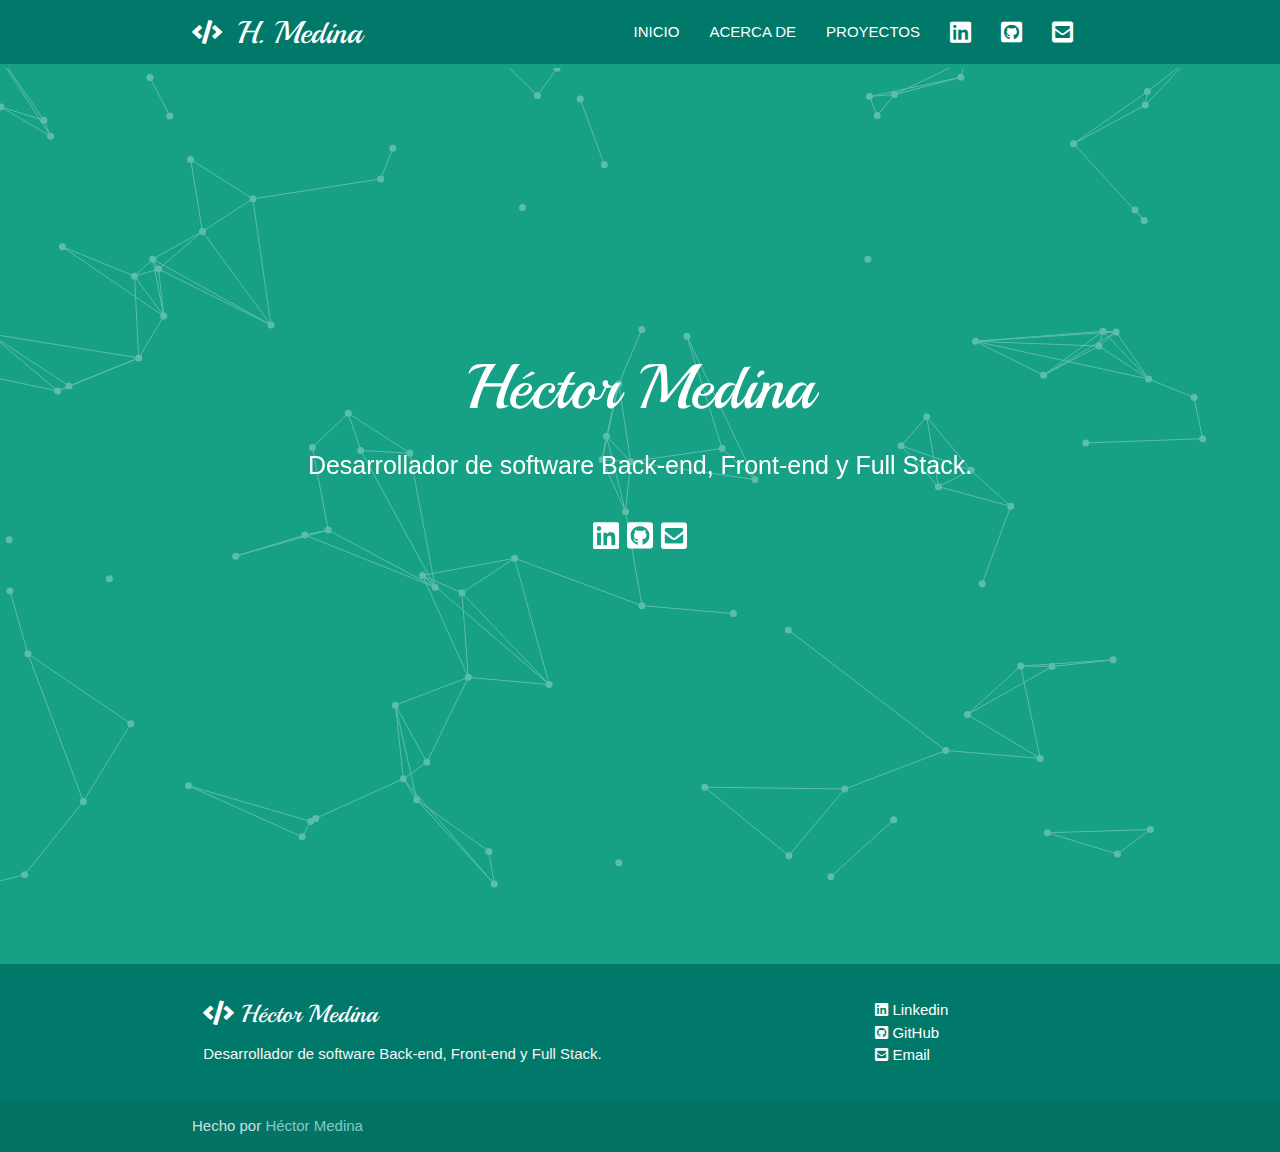
<file: index.html>
<!DOCTYPE html>
<html lang="es">

<!-- ############################################################### 
      HEAD STARTS
     ############################################################### -->

<head>
  <meta http-equiv="Content-Type" content="text/html; charset=UTF-8"/>
  <meta name="viewport" content="width=device-width, initial-scale=1, maximum-scale=1.0"/>
  <title>Héctor Medina - Developer</title>
  <link rel="icon" type="image/png" href="images/logo.png">
  <!-- CSS  -->
  <link rel="stylesheet" href="css/style.css">
  <link href="https://fonts.googleapis.com/icon?family=Material+Icons" rel="stylesheet">
  <!-- Compiled and minified CSS -->
  <link rel="stylesheet" href="https://cdnjs.cloudflare.com/ajax/libs/materialize/1.0.0/css/materialize.min.css">
  <!-- Font logo -->
  <link rel="preconnect" href="https://fonts.gstatic.com">
  <link href="https://fonts.googleapis.com/css2?family=Monoton&family=Playball&display=swap" rel="stylesheet">
  <!-- Font Awesome -->
  <link href="css/fontAwesome/css/all.min.css" rel="stylesheet">
</head>

<!-- ############################################################### 
      HEAD ENDS
     ############################################################### -->

<!-- ############################################################### 
      BODY STARTS
     ############################################################### -->
<body>
  <!-- NAVBAR STARTS -->
  <nav class="teal darken-2" role="navigation">
    <div class="nav-wrapper container" id="navbar-main">
      <a id="logo-container" href="/" class="brand-logo hide-on-med-and-up" style="margin-top:15px"><i class="fas fa-code"></i></a>
      <a id="logo-container" href="/" class="brand-logo hide-on-small-only">
        <i class="fas fa-code"></i> <span style="font-family: 'Playball', cursive;">H. Medina</span>
      </a>
      <ul class="right hide-on-med-and-down">
        <li><a href="/">INICIO</a></li>
        <li><a href="about.html">ACERCA DE</a></li>
        <li><a href="projects.html">PROYECTOS</a></li>
        <li><a target="_blank" href="https://www.linkedin.com/in/hector-medina-cabanelas"><i class="fab fa-linkedin"></i></a></li>
        <li><a target="_blank" href="https://github.com/hector-medina"><i class="fab fa-github-square"></i></a></li>
        <li><a target="_blank" href="mailto:hector.medina.cabanelas@gmail.com"><i class="fas fa-envelope-square"></i></a></li>
      </ul>
      <ul id="nav-mobile" class="sidenav">
        <li><div class="user-view">
          <div class="background teal darken-2"></div>
          <a href="/"><img class="circle" src="images/hector-user-pic.jpeg"></a>
          <a href="/"><span class="white-text name">Héctor Medina</span></a>
          <a href="/"><span class="white-text email">hector.medina.cabanelas@gmail.com</span></a>
          </div>
        </li>
        <li><a href="/"><i class="material-icons">home</i>INICIO</a></li>
        <li><a href="about.html"><i class="fas fa-users"></i></i>ACERCA DE</a></li>
        <li><a href="projects.html"><i class="fas fa-briefcase"></i>PROYECTOS</a></li>
        <li><div class="divider"></div></li>
        <li><a target="_blank" class="waves-effect" href="https://www.linkedin.com/in/hector-medina-cabanelas"><i class="fab fa-linkedin"></i>LINKEDIN</a></li>
        <li><a target="_blank" class="waves-effect" href="https://github.com/hector-medina"><i class="fab fa-github-square"></i>GITHUB</a></li>
        <li><a target="_blank" href="mailto:hector.medina.cabanelas@gmail.com"><i class="fas fa-envelope-square"></i> EMAIL</a></li>
      </ul>
      <a href="#" data-target="nav-mobile" class="sidenav-trigger"><i class="material-icons">menu</i></a>
    </div>
  </nav>
  <!-- NAVBAR ENDS -->

  <div id="particles">
    <div id="intro">
      <h1 style="font-family: 'Playball', cursive;">Héctor Medina</h1>
      <p style="font-size: 25px">Desarrollador de software Back-end, Front-end y Full Stack.</p>
      <p style="font-size: 30px">
        <a target="_blank" class="white-text" href="https://www.linkedin.com/in/hector-medina-cabanelas"><i class="fab fa-linkedin"></i></a>
        <a target="_blank" class="white-text" href="https://github.com/hector-medina"><i class="fab fa-github-square"></i></a>
        <a target="_blank" class="white-text" href="mailto:hector.medina.cabanelas@gmail.com"><i class="fas fa-envelope-square"></i></a>
      </p>
    </div>
  </div> 


<!--

  <div class="section no-pad-bot" id="index-banner">
    <div class="container">
      <br><br>
      <h1 class="header center orange-text">Starter Template</h1>
      <div class="row center">
        <h5 class="header col s12 light">A modern responsive front-end framework based on Material Design</h5>
      </div>
      <div class="row center">
        <a href="http://materializecss.com/getting-started.html" id="download-button" class="btn-large waves-effect waves-light orange">Get Started</a>
      </div>
      <br><br>

    </div>
  </div>



  <div class="container">
    <div class="section">
      <div class="row">
        <div class="col s12 m4">
          <div class="icon-block">
            <h2 class="center light-blue-text"><i class="material-icons">flash_on</i></h2>
            <h5 class="center">Speeds up development</h5>

            <p class="light">We did most of the heavy lifting for you to provide a default stylings that incorporate our custom components. Additionally, we refined animations and transitions to provide a smoother experience for developers.</p>
          </div>
        </div>

        <div class="col s12 m4">
          <div class="icon-block">
            <h2 class="center light-blue-text"><i class="material-icons">group</i></h2>
            <h5 class="center">User Experience Focused</h5>

            <p class="light">By utilizing elements and principles of Material Design, we were able to create a framework that incorporates components and animations that provide more feedback to users. Additionally, a single underlying responsive system across all platforms allow for a more unified user experience.</p>
          </div>
        </div>

        <div class="col s12 m4">
          <div class="icon-block">
            <h2 class="center light-blue-text"><i class="material-icons">settings</i></h2>
            <h5 class="center">Easy to work with</h5>

            <p class="light">We have provided detailed documentation as well as specific code examples to help new users get started. We are also always open to feedback and can answer any questions a user may have about Materialize.</p>
          </div>
        </div>
      </div>

    </div>
    <br><br>
  </div>
-->
  <footer class="page-footer teal darken-2">
    <div class="container">
      <div class="row">
        <div class="col l6 s12">
          <h5 class="white-text"><i class="fas fa-code"></i> <span style="font-family: 'Playball', cursive;">Héctor Medina</span></h5>
          <p class="grey-text text-lighten-4">
            Desarrollador de software Back-end, Front-end y Full Stack. 
          </p>


        </div>
        <div class="col l3 s12">
          
        </div>
        <div class="col l3 s12">
          <ul>
            <li><a class="white-text" target="_blank" href="https://www.linkedin.com/in/hector-medina-cabanelas"><i class="fab fa-linkedin"></i> Linkedin</a></li>
            <li><a class="white-text" target="_blank" href="https://github.com/hector-medina"><i class="fab fa-github-square"></i> GitHub</a></li>
            <li><a class="white-text" target="_blank" href="mailto:hector.medina.cabanelas@gmail.com"><i class="fas fa-envelope-square"></i> Email</a></li>
          </ul>
        </div>
      </div>
    </div>
    <div class="footer-copyright">
      <div class="container">
      Hecho por <a class="teal-text text-lighten-3" href="https://hector-medina.github.io/">Héctor Medina</a>
      </div>
    </div>
  </footer>


 <!-- Compiled and minified JavaScript -->
<script src="https://code.jquery.com/jquery-2.1.1.min.js"></script>
<script src="https://cdnjs.cloudflare.com/ajax/libs/materialize/1.0.0/js/materialize.min.js"></script>
<script src="js/navbar.js"></script>
<script src="js/jquery.particleground.min.js"></script>
<script src="js/front-page.js"></script>

</body>
<!-- ############################################################### 
    BODY ENDS
    ############################################################### -->
</html>
</file>
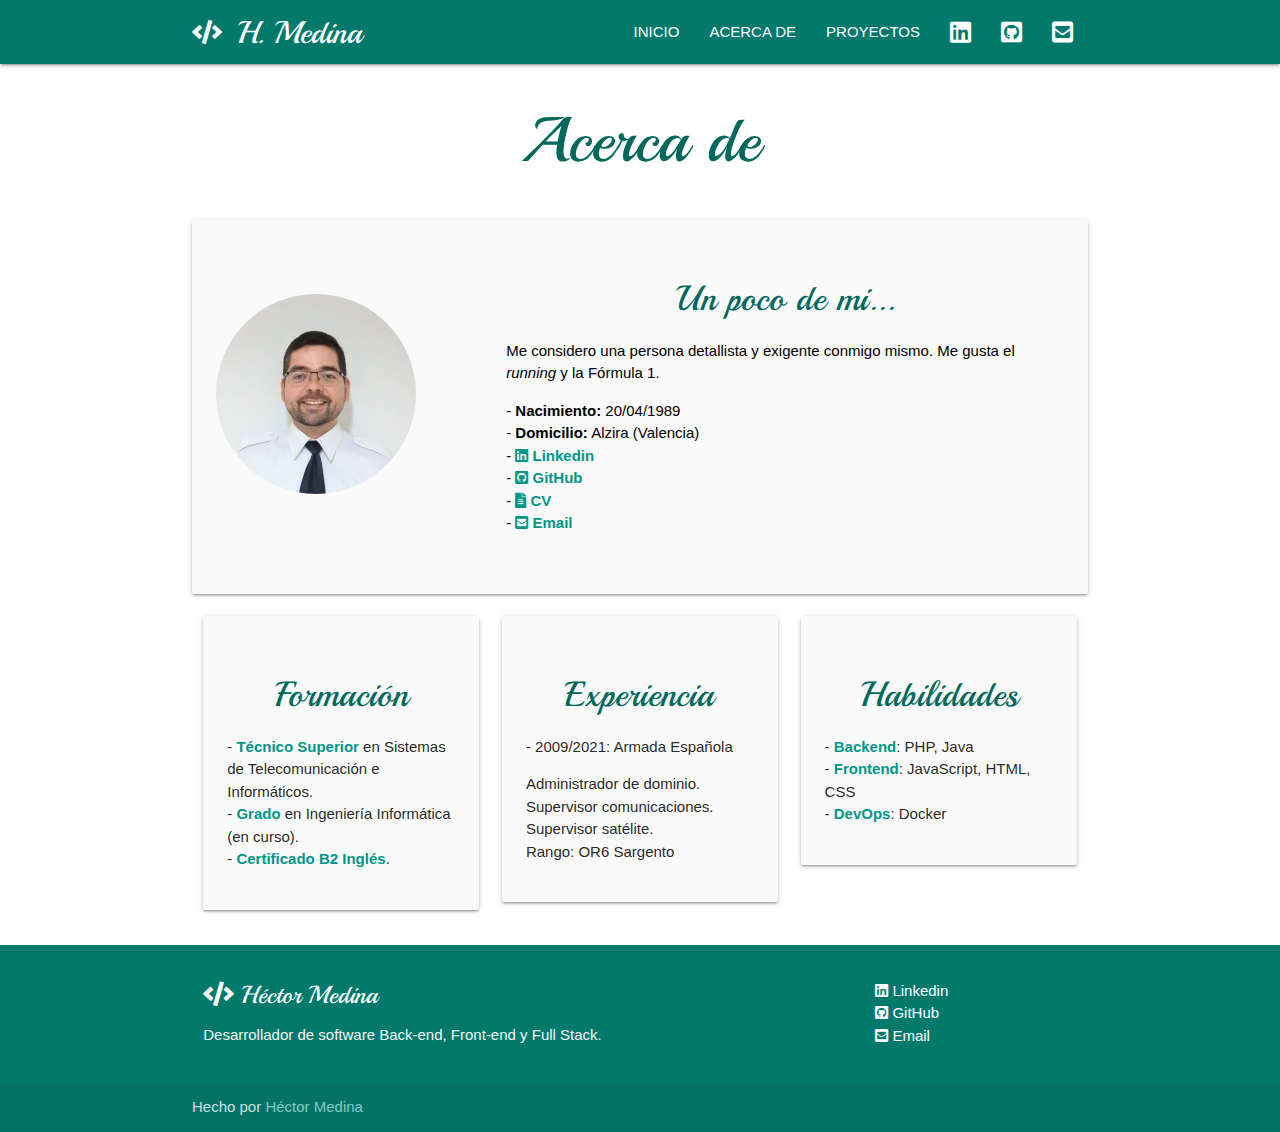
<file: about.html>
<!DOCTYPE html>
<html lang="es">

<!-- ############################################################### 
      HEAD STARTS
     ############################################################### -->

<head>
  <meta http-equiv="Content-Type" content="text/html; charset=UTF-8"/>
  <meta name="viewport" content="width=device-width, initial-scale=1, maximum-scale=1.0"/>
  <title>Héctor Medina - Developer | Proyectos</title>
  <link rel="icon" type="image/png" href="images/logo.png">
  <!-- CSS  -->
  <link rel="stylesheet" href="css/style.css">
  <link href="https://fonts.googleapis.com/icon?family=Material+Icons" rel="stylesheet">
  <!-- Compiled and minified CSS -->
  <link rel="stylesheet" href="https://cdnjs.cloudflare.com/ajax/libs/materialize/1.0.0/css/materialize.min.css">
  <!-- Font logo -->
  <link rel="preconnect" href="https://fonts.gstatic.com">
  <link href="https://fonts.googleapis.com/css2?family=Monoton&family=Playball&display=swap" rel="stylesheet">
  <!-- Font Awesome -->
  <link href="css/fontAwesome/css/all.min.css" rel="stylesheet">
</head>

<!-- ############################################################### 
      HEAD ENDS
     ############################################################### -->

<!-- ############################################################### 
      BODY STARTS
     ############################################################### -->
<body>
  <!-- NAVBAR STARTS -->
 
  <nav class="teal darken-2" role="navigation">
    <div class="nav-wrapper container" id="navbar-main">
      <a id="logo-container" href="/" class="brand-logo hide-on-med-and-up" style="margin-top:15px"><i class="fas fa-code"></i></a>
      <a id="logo-container" href="/" class="brand-logo hide-on-small-only">
        <i class="fas fa-code"></i> <span style="font-family: 'Playball', cursive;">H. Medina</span>
      </a>
      <ul class="right hide-on-med-and-down">
        <li><a href="/">INICIO</a></li>
        <li><a href="about.html">ACERCA DE</a></li>
        <li><a href="projects.html">PROYECTOS</a></li>
        <li><a target="_blank" href="https://www.linkedin.com/in/hector-medina-cabanelas"><i class="fab fa-linkedin"></i></a></li>
        <li><a target="_blank" href="https://github.com/hector-medina"><i class="fab fa-github-square"></i></a></li>
        <li><a target="_blank" href="mailto:hector.medina.cabanelas@gmail.com"><i class="fas fa-envelope-square"></i></a></li>
      </ul>
      <ul id="nav-mobile" class="sidenav">
        <li><div class="user-view">
          <div class="background teal darken-2"></div>
          <a href="/"><img class="circle" src="images/hector-user-pic.jpeg"></a>
          <a href="/"><span class="white-text name">Héctor Medina</span></a>
          <a href="/"><span class="white-text email">hector.medina.cabanelas@gmail.com</span></a>
          </div>
        </li>
        <li><a href="/"><i class="material-icons">home</i>INICIO</a></li>
        <li><a href="about.html"><i class="fas fa-users"></i></i>ACERCA DE</a></li>
        <li><a href="projects.html"><i class="fas fa-briefcase"></i>PROYECTOS</a></li>
        <li><div class="divider"></div></li>
        <li><a target="_blank" class="waves-effect" href="https://www.linkedin.com/in/hector-medina-cabanelas"><i class="fab fa-linkedin"></i>LINKEDIN</a></li>
        <li><a target="_blank" class="waves-effect" href="https://github.com/hector-medina"><i class="fab fa-github-square"></i>GITHUB</a></li>
        <li><a target="_blank" href="mailto:hector.medina.cabanelas@gmail.com"><i class="fas fa-envelope-square"></i> EMAIL</a></li>
      </ul>
      <a href="#" data-target="nav-mobile" class="sidenav-trigger"><i class="material-icons">menu</i></a>
    </div>
  </nav>
  
  <!-- NAVBAR ENDS -->

  <!--  PROJECTS STARTS -->
  <div id="principal" class="container">
    <div class="row">
      <h1 class="center-align" style="font-family: 'Playball', cursive;color:#00695c;">Acerca de</h1>
    </div>
    <div class="col s12 m8 offset-m2 l6 offset-l3">
        <div class="card-panel hoverable grey lighten-5 z-depth-1">
          <div class="row valign-wrapper">
            <div class="col s4">
              <img src="images/hector-user-pic.jpeg" alt="" class="circle responsive-img"> <!-- notice the "circle" class -->
            </div>
            <div class="col s8">
                <h2 class="center-align" style="font-size:35px;font-family: 'Playball', cursive;color:#00695c;">Un poco de mi...</h2>
                <p class="black-text">
                    Me considero una persona detallista y exigente conmigo mismo. Me gusta el <i>running</i> y la Fórmula 1.
                </p>
                <ul class="black-text">
                    <li>- <b>Nacimiento:</b> 20/04/1989</li>
                    <li>- <b>Domicilio:</b> Alzira (Valencia)</li>
                    <li>- <a target="_blank" class="a-texto" href="https://www.linkedin.com/in/hector-medina-cabanelas"><i class="fab fa-linkedin"></i> <b>Linkedin</b></a></li>
                    <li>- <a target="_blank" class="a-texto" href="https://github.com/hector-medina"><i class="fab fa-github-square"></i> <b>GitHub</b></a></li>
                    <li>- <a target="_blank" class="a-texto" href="https://europa.eu/!jv73mt"><i class="fas fa-file-alt"></i> <b>CV</b></a></li>
                    <li>- <a target="_blank" class="a-texto" href="mailto:hector.medina.cabanelas@gmail.com"><i class="fas fa-envelope-square"></i> <b>Email</b></a></li>
                </ul>
            </div>
          </div>
        </div>
      </div>


    <div class="row">
        <div class="col s12 m4">
            <div class="card-panel hoverable grey lighten-5 z-depth-1">
                <h2 class="center-align" style="font-size:35px;font-family: 'Playball', cursive;color:#00695c;">Formación</h2>
                <ul>
                    <li>- <b class="a-texto">Técnico Superior</b> en Sistemas de Telecomunicación e Informáticos. </li>
                    <li>- <b class="a-texto">Grado</b> en Ingeniería Informática (en curso).</li>
                    <li>- <b class="a-texto">Certificado B2 Inglés</b>.</li>
                </ul>
            </div>
        </div>
        <div class="col s12 m4">
            <div class="card-panel hoverable grey lighten-5 z-depth-1">
                <h2 class="center-align" style="font-size:35px;font-family: 'Playball', cursive;color:#00695c;">Experiencia</h2>
                <p>- 2009/2021: Armada Española</p>
                <ul>
                  <li>Administrador de dominio.</li>
                  <li>Supervisor comunicaciones.</li>
                  <li>Supervisor satélite.</li>
                  <li>Rango: OR6 Sargento</li>
                </ul>
            </div>
        </div>
        <div class="col s12 m4">
            <div class="card-panel hoverable grey lighten-5 z-depth-1">
                <h2 class="center-align" style="font-size:35px;font-family: 'Playball', cursive;color:#00695c;">Habilidades</h2>
            <ul>
                <li>- <b class="a-texto">Backend</b>: PHP, Java</li>
                <li>- <b class="a-texto">Frontend</b>: JavaScript, HTML, CSS</li>
                <li>- <b class="a-texto">DevOps</b>: Docker</li>
            </ul>
            </div>
        </div>
    </div>          
  </div>

  <!--  PROJECTS ENDS-->
  
  <footer class="page-footer teal darken-2">
    <div class="container">
      <div class="row">
        <div class="col l6 s12">
          <h5 class="white-text"><i class="fas fa-code"></i> <span style="font-family: 'Playball', cursive;">Héctor Medina</span></h5>
          <p class="grey-text text-lighten-4">
            Desarrollador de software Back-end, Front-end y Full Stack. 
          </p>


        </div>
        <div class="col l3 s12">
          
        </div>
        <div class="col l3 s12">
          <ul>
            <li><a class="white-text" target="_blank" href="https://www.linkedin.com/in/hector-medina-cabanelas"><i class="fab fa-linkedin"></i> Linkedin</a></li>
            <li><a class="white-text" target="_blank" href="https://github.com/hector-medina"><i class="fab fa-github-square"></i> GitHub</a></li>
            <li><a class="white-text" target="_blank" href="mailto:hector.medina.cabanelas@gmail.com"><i class="fas fa-envelope-square"></i> Email</a></li>
          </ul>
        </div>
      </div>
    </div>
    <div class="footer-copyright">
      <div class="container">
      Hecho por <a class="teal-text text-lighten-3" href="https://hector-medina.github.io/">Héctor Medina</a>
      </div>
    </div>
  </footer>


 <!-- Compiled and minified JavaScript -->
<script src="https://code.jquery.com/jquery-2.1.1.min.js"></script>
<script src="https://cdnjs.cloudflare.com/ajax/libs/materialize/1.0.0/js/materialize.min.js"></script>
<script src="js/navbar.js"></script>
<script src="js/jquery.particleground.min.js"></script>
<script src="js/front-page.js"></script>

</body>
<!-- ############################################################### 
    BODY ENDS
    ############################################################### -->
</html>
</file>
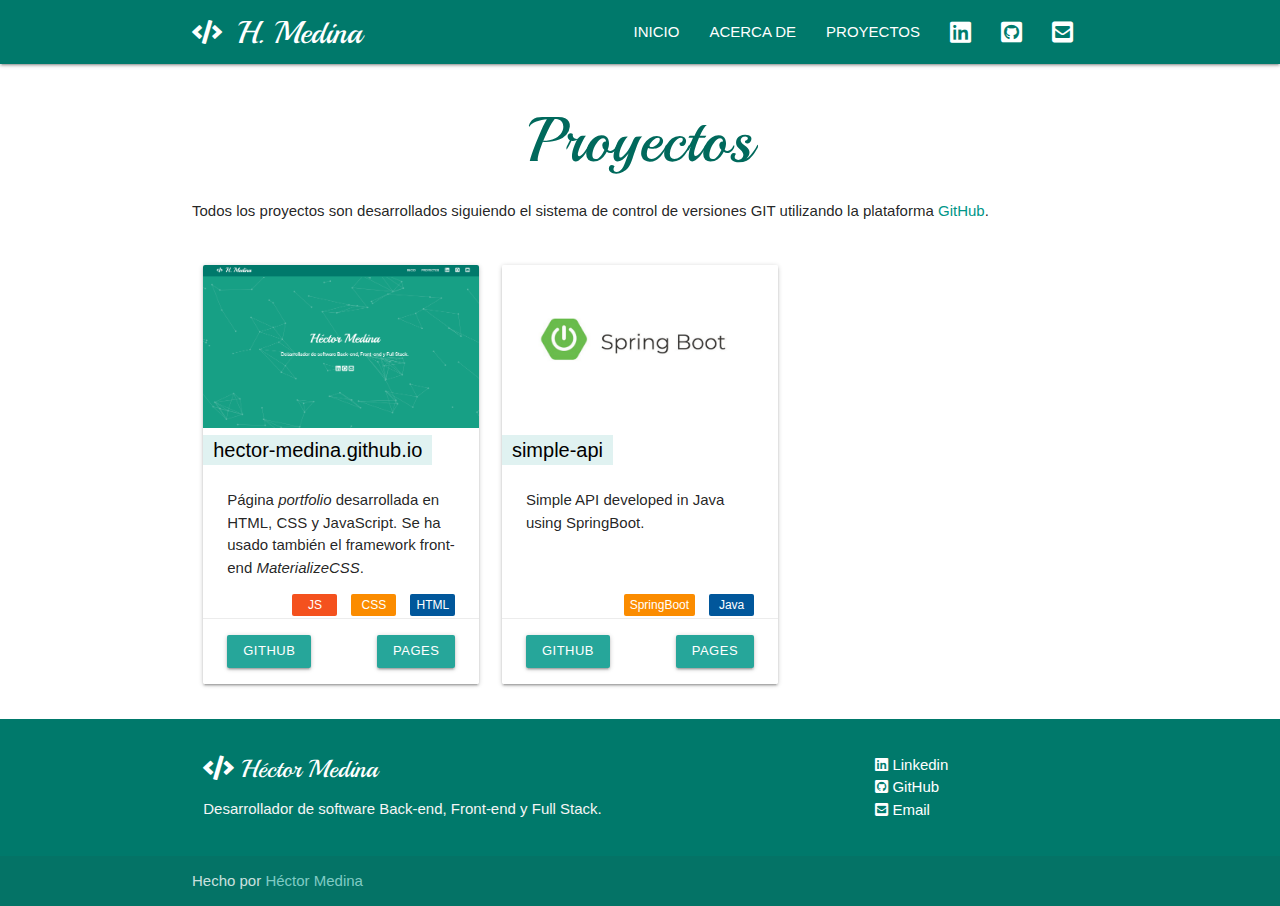
<file: projects.html>
<!DOCTYPE html>
<html lang="es">

<!-- ############################################################### 
      HEAD STARTS
     ############################################################### -->

<head>
  <meta http-equiv="Content-Type" content="text/html; charset=UTF-8"/>
  <meta name="viewport" content="width=device-width, initial-scale=1, maximum-scale=1.0"/>
  <title>Héctor Medina - Developer | Proyectos</title>
  <link rel="icon" type="image/png" href="images/logo.png">
  <!-- CSS  -->
  <link rel="stylesheet" href="css/style.css">
  <link href="https://fonts.googleapis.com/icon?family=Material+Icons" rel="stylesheet">
  <!-- Compiled and minified CSS -->
  <link rel="stylesheet" href="https://cdnjs.cloudflare.com/ajax/libs/materialize/1.0.0/css/materialize.min.css">
  <!-- Font logo -->
  <link rel="preconnect" href="https://fonts.gstatic.com">
  <link href="https://fonts.googleapis.com/css2?family=Monoton&family=Playball&display=swap" rel="stylesheet">
  <!-- Font Awesome -->
  <link href="css/fontAwesome/css/all.min.css" rel="stylesheet">
</head>

<!-- ############################################################### 
      HEAD ENDS
     ############################################################### -->

<!-- ############################################################### 
      BODY STARTS
     ############################################################### -->
<body>
  <!-- NAVBAR STARTS -->
  <nav class="teal darken-2" role="navigation">
    <div class="nav-wrapper container" id="navbar-main">
      <a id="logo-container" href="/" class="brand-logo hide-on-med-and-up" style="margin-top:15px"><i class="fas fa-code"></i></a>
      <a id="logo-container" href="/" class="brand-logo hide-on-small-only">
        <i class="fas fa-code"></i> <span style="font-family: 'Playball', cursive;">H. Medina</span>
      </a>
      <ul class="right hide-on-med-and-down">
        <li><a href="/">INICIO</a></li>
        <li><a href="about.html">ACERCA DE</a></li>
        <li><a href="projects.html">PROYECTOS</a></li>
        <li><a target="_blank" href="https://www.linkedin.com/in/hector-medina-cabanelas"><i class="fab fa-linkedin"></i></a></li>
        <li><a target="_blank" href="https://github.com/hector-medina"><i class="fab fa-github-square"></i></a></li>
        <li><a target="_blank" href="mailto:hector.medina.cabanelas@gmail.com"><i class="fas fa-envelope-square"></i></a></li>
      </ul>
      <ul id="nav-mobile" class="sidenav">
        <li><div class="user-view">
          <div class="background teal darken-2"></div>
          <a href="/"><img class="circle" src="images/hector-user-pic.jpeg"></a>
          <a href="/"><span class="white-text name">Héctor Medina</span></a>
          <a href="/"><span class="white-text email">hector.medina.cabanelas@gmail.com</span></a>
          </div>
        </li>
        <li><a href="/"><i class="material-icons">home</i>INICIO</a></li>
        <li><a href="about.html"><i class="fas fa-users"></i></i>ACERCA DE</a></li>
        <li><a href="projects.html"><i class="fas fa-briefcase"></i>PROYECTOS</a></li>
        <li><div class="divider"></div></li>
        <li><a target="_blank" class="waves-effect" href="https://www.linkedin.com/in/hector-medina-cabanelas"><i class="fab fa-linkedin"></i>LINKEDIN</a></li>
        <li><a target="_blank" class="waves-effect" href="https://github.com/hector-medina"><i class="fab fa-github-square"></i>GITHUB</a></li>
        <li><a target="_blank" href="mailto:hector.medina.cabanelas@gmail.com"><i class="fas fa-envelope-square"></i> EMAIL</a></li>
      </ul>
      <a href="#" data-target="nav-mobile" class="sidenav-trigger"><i class="material-icons">menu</i></a>
    </div>
  </nav>
  <!-- NAVBAR ENDS -->

  <!--  PROJECTS STARTS -->
  <div id="principal" class="container">
    <div class="row">
      <h1 class="center-align" style="font-family: 'Playball', cursive;color:#00695c;">Proyectos</h1>
      <p>Todos los proyectos son desarrollados siguiendo el sistema de control de versiones GIT utilizando 
        la plataforma <a class="a-texto" target="_blank" href="https://github.com/">GitHub</a>.</p>
    </div>
    <div class="row flex">
      <div class="col s12 m6 xl4">
        <div class="card hoverable">
          <div class="card-image">
            <img src="images/projects/hector-medina.github.io.png">
            <span class="card-title  teal lighten-5" style="padding:0px 10px 0px 10px;font-size:20px;color: black">hector-medina.github.io</span>
          </div>
          <div class="card-content">
            <p style="min-height:100px">Página <i>portfolio</i> desarrollada en HTML, CSS y JavaScript. Se ha usado también 
            el framework front-end <i>MaterializeCSS</i>. </p>
            <p style="padding-top: 5px;">
              <span class="new badge light-blue darken-4" data-badge-caption="">HTML</span></a>
              <span class="new badge orange darken-1" data-badge-caption="">CSS</span></a>
              <span class="new badge deep-orange darken-1" data-badge-caption="">JS</span></a>
            </p>
          </div>
          <div class="card-action">
            <a class="btn btn-small" target="_blank"  href="https://github.com/hector-medina/hector-medina.github.io">GitHub</a>
            <a class="btn btn-small right" target="_blank"  href="https://hector-medina.github.io">Pages</a>
          </div>
        </div>
      </div>
      <div class="col s12 m6 xl4">
        <div class="card hoverable">
          <div class="card-image">
            <img src="images/projects/simple-api.png">
            <span class="card-title  teal lighten-5" style="padding:0px 10px 0px 10px;font-size:20px;color: black">simple-api</span>
          </div>
          <div class="card-content">
            <p style="min-height:100px">Simple API developed in Java using SpringBoot.</p>
            <p style="padding-top: 5px;">
              <span class="new badge light-blue darken-4" data-badge-caption="">Java</span></a>
              <span class="new badge orange darken-1" data-badge-caption="">SpringBoot</span></a>
            </p>
          </div>
          <div class="card-action">
            <a class="btn btn-small" target="_blank"  href="https://github.com/hector-medina/simple-api">GitHub</a>

            <a class="btn btn-small right" target="_blank"  href="https://hector-medina.github.io/simple-api/">Pages</a>
          </div>
        </div>
      </div>
    </div>
  </div>

  <!--  PROJECTS ENDS-->
  
  <footer class="page-footer teal darken-2">
    <div class="container">
      <div class="row">
        <div class="col l6 s12">
          <h5 class="white-text"><i class="fas fa-code"></i> <span style="font-family: 'Playball', cursive;">Héctor Medina</span></h5>
          <p class="grey-text text-lighten-4">
            Desarrollador de software Back-end, Front-end y Full Stack. 
          </p>


        </div>
        <div class="col l3 s12">
          
        </div>
        <div class="col l3 s12">
          <ul>
            <li><a class="white-text" target="_blank" href="https://www.linkedin.com/in/hector-medina-cabanelas"><i class="fab fa-linkedin"></i> Linkedin</a></li>
            <li><a class="white-text" target="_blank" href="https://github.com/hector-medina"><i class="fab fa-github-square"></i> GitHub</a></li>
            <li><a class="white-text" target="_blank" href="mailto:hector.medina.cabanelas@gmail.com"><i class="fas fa-envelope-square"></i> Email</a></li>
          </ul>
        </div>
      </div>
    </div>
    <div class="footer-copyright">
      <div class="container">
      Hecho por <a class="teal-text text-lighten-3" href="https://hector-medina.github.io/">Héctor Medina</a>
      </div>
    </div>
  </footer>


 <!-- Compiled and minified JavaScript -->
<script src="https://code.jquery.com/jquery-2.1.1.min.js"></script>
<script src="https://cdnjs.cloudflare.com/ajax/libs/materialize/1.0.0/js/materialize.min.js"></script>
<script src="js/navbar.js"></script>
<script src="js/jquery.particleground.min.js"></script>
<script src="js/front-page.js"></script>

</body>
<!-- ############################################################### 
    BODY ENDS
    ############################################################### -->
</html>
</file>
<file: css/style.css>
/*
CSS Reset
http://meyerweb.com/eric/tools/css/reset/
*/





html, body {
  width: 100%;
  height: 100%;
  
}


#particles {
  background: #16a085;
  color: #fff;
  width: 100%;
  height: 100%;
}

#intro {
  position: absolute;
  left: 0;
  top: 50%;
  padding: 0 20px;
  width: 100%;
  text-align: center;
}

/* SMOOTH LOAD */ 

p,h1, #navbar-main, #principal {
  animation: fadein 2s;
  -moz-animation: fadein 2s; /* Firefox */
  -webkit-animation: fadein 2s; /* Safari and Chrome */
  -o-animation: fadein 2s; /* Opera */
}
@keyframes fadein {
  from {
      opacity:0;
  }
  to {
      opacity:1;
  }
}
@-moz-keyframes fadein { /* Firefox */
  from {
      opacity:0;
  }
  to {
      opacity:1;
  }
}
@-webkit-keyframes fadein { /* Safari and Chrome */
  from {
      opacity:0;
  }
  to {
      opacity:1;
  }
}
@-o-keyframes fadein { /* Opera */
  from {
      opacity:0;
  }
  to {
      opacity: 1;
  }
}

.a-texto {color: #009688 !important}

.card-image{
  height: 200px !important; /* Your height here */
  overflow: hidden;
}
</file>
